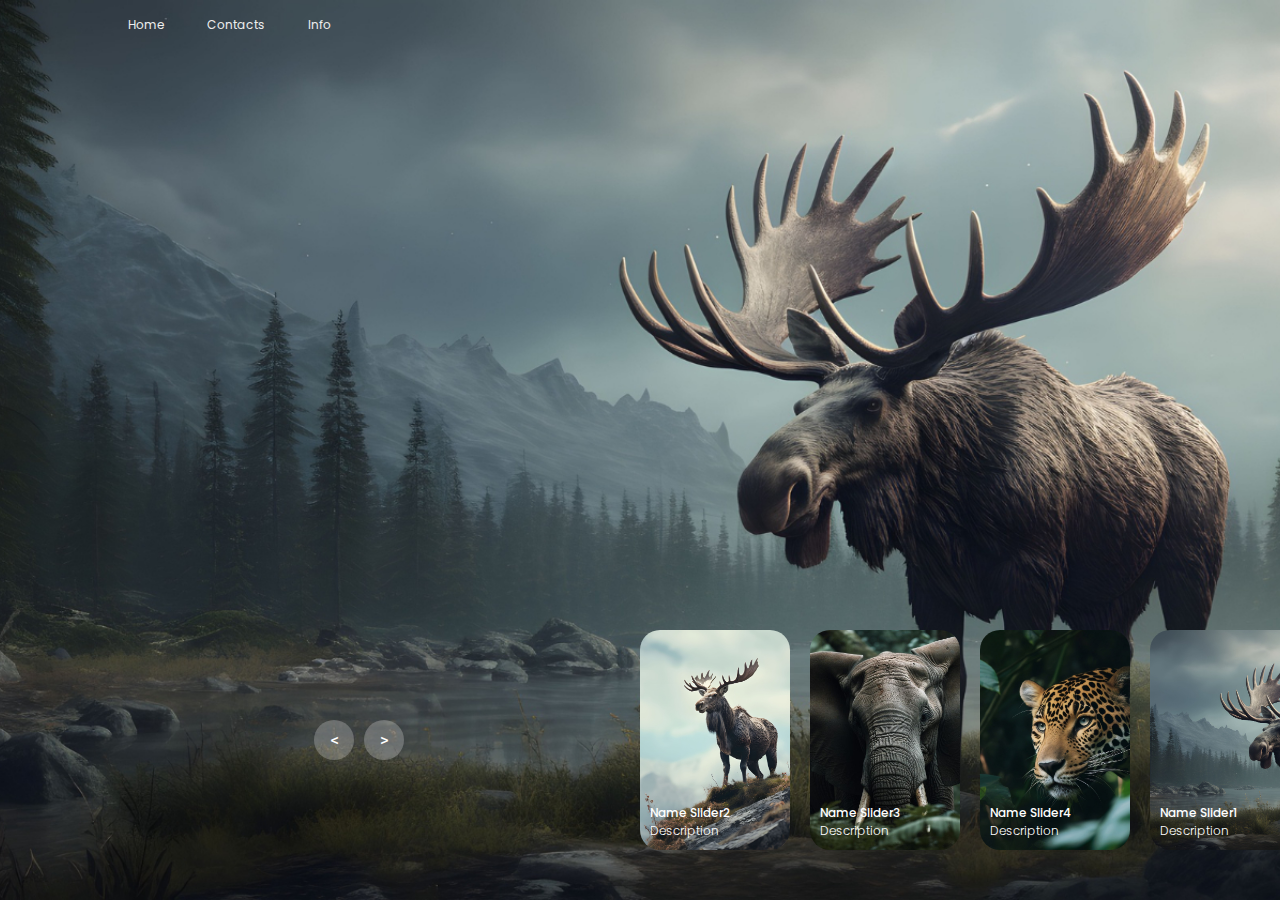
<file: index.html>
<!DOCTYPE html>
<html lang="en">
<head>
    <meta charset="UTF-8">
    <meta name="viewport" content="width=device-width, initial-scale=1.0">
    <title>Document</title>
    <link rel="stylesheet" href="css/style.css">
</head>
<body>
    <header>
        <nav>
           <a href="">Home</a>
            <a href="">Contacts</a>
            <a href="">Info</a>
        </nav>
    </header>

    <!-- gambar -->
    <div class="gambar">
        <!-- list item -->
        <div class="list">
            <div class="item">
                <img src="image/img1.jpg">
                <div class="content">
                    <div class="author">MAS'UD</div>
                    <div class="title">DESAIN FRONTEND</div>
                    <div class="topic">ANIMALS</div>
                    <div class="des">
                        <!-- lorem 50 -->
                     Hewan, binatang, atau satwa adalah organisme eukariotik multiseluler yang membentuk kerajaan biologi Animalia. Dengan sedikit pengecualian, hewan mengonsumsi bahan organik, menghirup oksigen, dapat bergerak, bereproduksi secara seksual, dan tumbuh dari bola sel yang berongga, blastula, 
                    </div>
                    <div class="buttons">
                        <button>SEE MORE</button>
                        <button>SUBSCRIBE</button>
                    </div>
                </div>
            </div>
            <div class="item">
                <img src="image/img2.jpg">
                <div class="content">
                    <div class="author">MAS'UD</div>
                    <div class="title">DESAIN FRONTEND</div>
                    <div class="topic">ANIMALS</div>
                    <div class="des">
                        Hewan, binatang, atau satwa adalah organisme eukariotik multiseluler yang membentuk kerajaan biologi Animalia. Dengan sedikit pengecualian, hewan mengonsumsi bahan organik, menghirup oksigen, dapat bergerak, bereproduksi secara seksual, dan tumbuh dari bola sel yang berongga, blastula, 
                    </div>
                    <div class="buttons">
                        <button>SEE<a href=""></a> MORE</button>
                        <button>SUBSCRIBE</button>
                    </div>
                </div>
            </div>
            <div class="item">
                <img src="image/img3.jpg">
                <div class="content">
                    <div class="author">MAS'UD</div>
                    <div class="title">DESAIN FRONTEND</div>
                    <div class="topic">ANIMALS</div>
                    <div class="des">
                        Hewan, binatang, atau satwa adalah organisme eukariotik multiseluler yang membentuk kerajaan biologi Animalia. Dengan sedikit pengecualian, hewan mengonsumsi bahan organik, menghirup oksigen, dapat bergerak, bereproduksi secara seksual, dan tumbuh dari bola sel yang berongga, blastula, 
                    </div>
                    <div class="buttons">
                        <button>SEE<a href=""></a> MORE</button>
                        <button>SUB<a href=""></a>CRIBE</button>
                    </div>
                </div>
            </div>
            <div class="item">
                <img src="image/img4.jpg">
                <div class="content">
                    <div class="author">MAS'UD</div>
                    <div class="title">DESAIN FRONTEND</div>
                    <div class="topic">ANIMALS</div>
                    <div class="des">
                        Hewan, binatang, atau satwa adalah organisme eukariotik multiseluler yang membentuk kerajaan biologi Animalia. Dengan sedikit pengecualian, hewan mengonsumsi bahan organik, menghirup oksigen, dapat bergerak, bereproduksi secara seksual, dan tumbuh dari bola sel yang berongga, blastula, 
                    </div>
                    <div class="buttons">
                        <button>SEE<a href=""></a> MORE</button>
                        <button>SUB<a href=""></a>CRIBE</button>
                    </div>
                </div>
            </div>
        </div>
        <!-- list thumnail -->
        <div class="thumbnail">
            <div class="item">
                <img src="image/img1.jpg">
                <div class="content">
                    <div class="title">
                        Name Slider1
                    </div>
                    <div class="description">
                        Description
                    </div>
                </div>
            </div>
            <div class="item">
                <img src="image/img2.jpg">
                <div class="content">
                    <div class="title">
                        Name Slider2
                    </div>
                    <div class="description">
                        Description
                    </div>
                </div>
            </div>
            <div class="item">
                <img src="image/img3.jpg">
                <div class="content">
                    <div class="title">
                        Name Slider3
                    </div>
                    <div class="description">
                        Description
                    </div>
                </div>
            </div>
            <div class="item">
                <img src="image/img4.jpg">
                <div class="content">
                    <div class="title">
                        Name Slider4
                    </div>
                    <div class="description">
                        Description
                    </div>
                </div>
            </div>
        </div>
        <!-- next prev -->

        <div class="arrows">
            <button id="prev"><</button>
            <button id="next">></button>
        </div>
        <!-- time running -->
        <div class="time"></div>
    </div>

    <script src="js/app.js"></script>
</body>
</html>
</file>
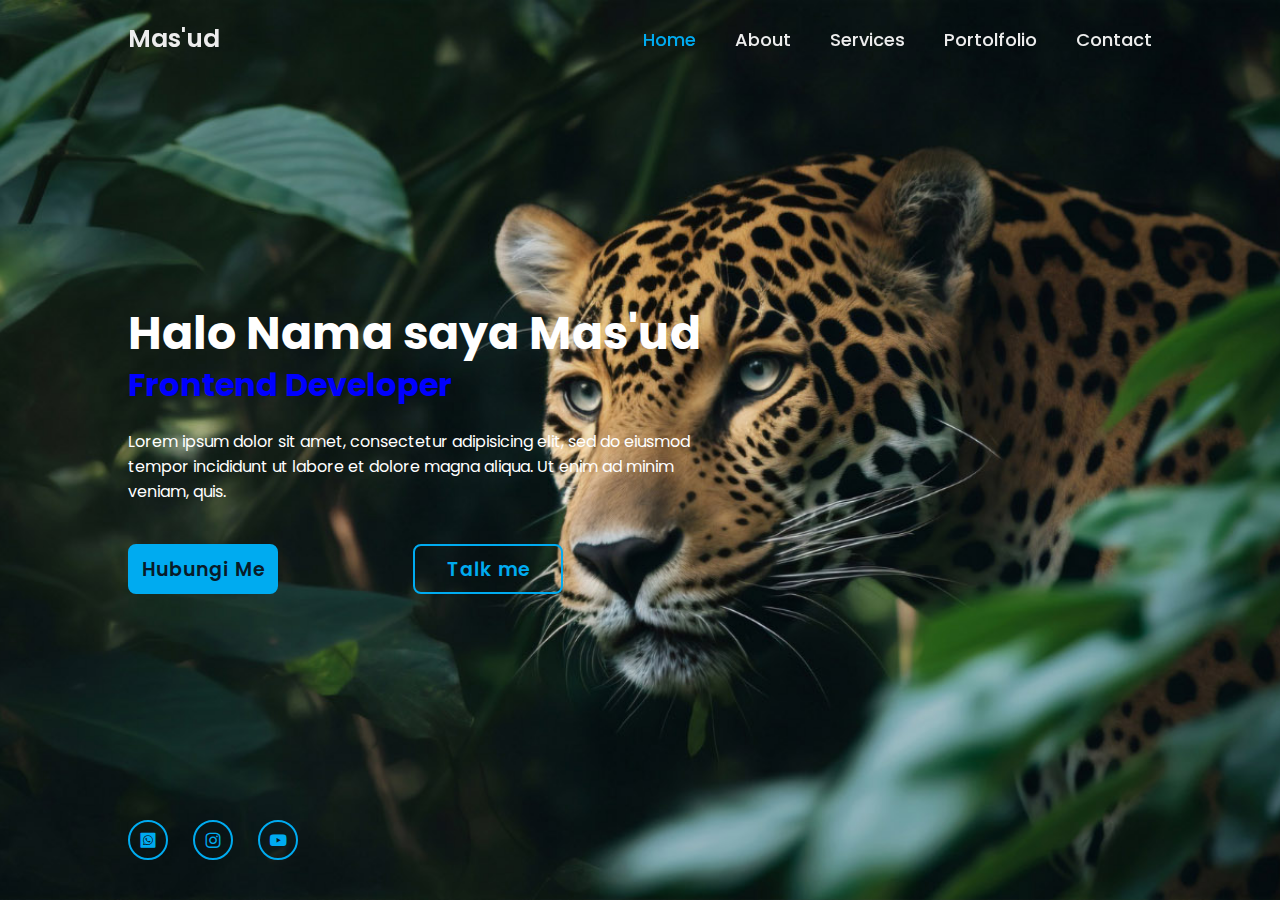
<file: portofolio.html>
<!DOCTYPE html>
<html lang="id">
<head>
	<meta charset="utf-8">
	<meta name="viewport" content="width=device-width, initial-scale=1.0">
	<title>portofolio</title>
	<link rel="stylesheet" type="text/css" href="css/cssporto.css">
	<link href='https://unpkg.com/boxicons@2.1.4/css/boxicons.min.css' rel='stylesheet'>
</head>
<body>
<header class="header"> 
	<a class="logo">Mas'ud</a>
	<nav class="navbar">
		<a href="#" class="active">Home</a>
		<a href="#">About</a>
		<a href="#">Services</a>
		<a href="#">Portolfolio</a>
		<a href="#">Contact</a>

	</nav>
</header>
<section class="home">
	<div class="home-content">
		<h1>Halo Nama saya Mas'ud</h1>
		<h3>Frontend Developer</h3>
		<p>Lorem ipsum dolor sit amet, consectetur adipisicing elit, sed do eiusmod
		tempor incididunt ut labore et dolore magna aliqua. Ut enim ad minim veniam,
		quis.</p>
		<div class="btn-box">
			<a href="">Hubungi Me</a>
			<a href="">Talk me</a>
		</div>
	</div>


	<div class="home-sci">
		<a href=""><i class='bx bxl-whatsapp-square'></i></a>
		<a href=""><i class='bx bxl-instagram' ></i></a>
		<a href=""><i class='bx bxl-youtube' ></i></a>
	</div>
	<span class="home-imgHover"></span>
</section>

</body>
</html>
</file>
<file: css/style.css>
/* fonts.google.com   poppins */
@import url('https://fonts.googleapis.com/css2?family=Poppins:ital,wght@0,100;0,200;0,300;0,400;0,500;0,600;0,700;0,800;0,900;1,100;1,200;1,300;1,400;1,500;1,600;1,700;1,800;1,900&display=swap');
body{
    margin: 0;
    background-color: #000;
    color: #eee;
    font-family: Poppins;
    font-size: 12px;
}
a{
    text-decoration: none;
}
header{
    width: 1140px;
    max-width: 80%;
    margin: auto;
    height: 50px;
    display: flex;
    align-items: center;
    position: relative;
    z-index: 100;
}
header a{
    color: #eee;
    margin-right: 40px;
}
/* gambar */
.gambar{
    height: 100vh;
    margin-top: -50px;
    width: 100vw;
    overflow: hidden;
    position: relative;
}
.gambar .list .item{
    width: 100%;
    height: 100%;
    position: absolute;
    inset: 0 0 0 0;
}
.gambar .list .item img{
    width: 100%;
    height: 100%;
    object-fit: cover;
}
.gambar .list .item .content{
    position: absolute;
    top: 20%;
    width: 1140px;
    max-width: 80%;
    left: 50%;
    transform: translateX(-50%);
    padding-right: 30%;
    box-sizing: border-box;
    color: #fff;
    text-shadow: 0 5px 10px #0004;
}
.gambar .list .item .author{
    font-weight: bold;
    letter-spacing: 10px;
}
.gambar .list .item .title,
.gambar .list .item .topic{
    font-size: 5em;
    font-weight: bold;
    line-height: 1.3em;
}
.gambar .list .item .topic{
    color: #f1683a;
}
.gambar .list .item .buttons{
    display: grid;
    grid-template-columns: repeat(2, 130px);
    grid-template-rows: 40px;
    gap: 5px;
    margin-top: 20px;
}
.gambar .list .item .buttons button{
    border: none;
    background-color: #eee;
    letter-spacing: 3px;
    font-family: Poppins;
    font-weight: 500;
    color: #fb4848;
}
.gambar .list .item .buttons button a{
    border: none;
    background-color: #eee;
    letter-spacing: 3px;
    font-family: Poppins;
    font-weight: 500;
    color: #060606;
}
.gambar .list .item .buttons button:nth-child(2){
    background-color: #fb4848;
    color: #ffffff;
}
/* thumbail */
.thumbnail{
    position: absolute;
    bottom: 50px;
    left: 50%;
    width: max-content;
    z-index: 100;
    display: flex;
    gap: 20px;
}
.thumbnail .item{
    width: 150px;
    height: 220px;
    flex-shrink: 0;
    position: relative;
}
.thumbnail .item img{
    width: 100%;
    height: 100%;
    object-fit: cover;
    border-radius: 20px;
}
.thumbnail .item .content{
    color: #fff;
    position: absolute;
    bottom: 10px;
    left: 10px;
    right: 10px;
}
.thumbnail .item .content .title{
    font-weight: 500;
}
.thumbnail .item .content .description{
    font-weight: 300;
}
/* arrows */
.arrows{
    position: absolute;
    top: 80%;
    right: 52%;
    z-index: 100;
    width: 300px;
    max-width: 30%;
    display: flex;
    gap: 10px;
    align-items: center;
}
.arrows button{
    width: 40px;
    height: 40px;
    border-radius: 50%;
    background-color: #eee4;
    border: none;
    color: #fff;
    font-family: monospace;
    font-weight: bold;
    transition: .5s;
}
.arrows button:hover{
    background-color: #fff;
    color: #000;
}

/* animation */
.gambar .list .item:nth-child(1){
    z-index: 1;
}

/* animation text in first item */

.gambar .list .item:nth-child(1) .content .author,
.gambar .list .item:nth-child(1) .content .title,
.gambar .list .item:nth-child(1) .content .topic,
.gambar .list .item:nth-child(1) .content .des,
.gambar .list .item:nth-child(1) .content .buttons
{
    transform: translateY(50px);
    filter: blur(20px);
    opacity: 0;
    animation: showContent .5s 1s linear 1 forwards;
}
/* Dengan menggunakan @keyframes, kita dapat mengatur perubahan transformasi, warna, posisi, dan efek lain pada elemen HTML. */
@keyframes showContent{
    to{
        transform: translateY(0px);
        filter: blur(0px);
        opacity: 1;
    }
}
.gambar .list .item:nth-child(1) .content .title{
    animation-delay: 1.2s!important;
}
.gambar .list .item:nth-child(1) .content .topic{
    animation-delay: 1.4s!important;
}
.gambar .list .item:nth-child(1) .content .des{
    animation-delay: 1.6s!important;
}
.gambar .list .item:nth-child(1) .content .buttons{
    animation-delay: 1.8s!important;
}
/* menambahkan animasi ketika klik next */
.gambar.next .list .item:nth-child(1) img{
    width: 150px;
    height: 220px;
    position: absolute;
    bottom: 50px;
    left: 50%;
    border-radius: 30px;
    animation: showImage .5s linear 1 forwards;
}
@keyframes showImage{
    to{
        bottom: 0;
        left: 0;
        width: 100%;
        height: 100%;
        border-radius: 0;
    }
}

.gambar.next .thumbnail .item:nth-last-child(1){
    overflow: hidden;
    animation: showThumbnail .5s linear 1 forwards;
}
.gambar.prev .list .item img{
    z-index: 100;
}
@keyframes showThumbnail{
    from{
        width: 0;
        opacity: 0;
    }
}
.gambar.next .thumbnail{
    animation: effectNext .5s linear 1 forwards;
}

@keyframes effectNext{
    from{
        transform: translateX(150px);
    }
}

/* merunning waktu */

.gambar .time{
    position: absolute;
    z-index: 1000;
    width: 0%;
    height: 3px;
    background-color: #f1683a;
    left: 0;
    top: 0;
}

.gambar.next .time,
.gambar.prev .time{
    animation: runningTime 3s linear 1 forwards;
}
@keyframes runningTime{
    from{ width: 100%}
    to{width: 0}
}


/* fungsi fitur prev click */

.gambar.prev .list .item:nth-child(2){
    z-index: 2;
}

.gambar.prev .list .item:nth-child(2) img{
    animation: outFrame 0.5s linear 1 forwards;
    position: absolute;
    bottom: 0;
    left: 0;
}
@keyframes outFrame{
    to{
        width: 150px;
        height: 220px;
        bottom: 50px;
        left: 50%;
        border-radius: 20px;
    }
}

.gambar.prev .thumbnail .item:nth-child(1){
    overflow: hidden;
    opacity: 0;
    animation: showThumbnail .5s linear 1 forwards;
}
.gambar.next .arrows button,
.gambar.prev .arrows button{
    pointer-events: none;
}
.gambar.prev .list .item:nth-child(2) .content .author,
.gambar.prev .list .item:nth-child(2) .content .title,
.gambar.prev .list .item:nth-child(2) .content .topic,
.gambar.prev .list .item:nth-child(2) .content .des,
.gambar.prev .list .item:nth-child(2) .content .buttons
{
    animation: contentOut 1.5s linear 1 forwards!important;
}



@keyframes contentOut{
    to{
        transform: translateY(-150px);
        filter: blur(20px);
        opacity: 0;
    }
}
@media screen and (max-width: 678px) {
    .gambar .list .item .content{
        padding-right: 0;
    }
    .gambar .list .item .content .title{
        font-size: 30px;
    }
}
</file>
<file: css/cssporto.css>
@import url('https://fonts.googleapis.com/css2?family=Poppins:ital,wght@0,100;0,200;0,300;0,400;0,500;0,600;0,700;0,800;0,900;1,100;1,200;1,300;1,400;1,500;1,600;1,700;1,800;1,900&display=swap');

*{
	margin: 0;
	padding: 0;
	box-sizing: border-box;
	font-family: 'poppins','sans-serif';

}
body {
  background: #081b29;
 color: #fff;
}
.header{
	position: fixed;
	top: 10;
	left: 10;
	width: 100%;
	padding: 20px 10%;
    background: transparent;
    display: flex;
    justify-content: space-between;
    align-items: center;
    z-index: 100;
}
.logo{
/*	position: relative;*/
	font-size: 25px;
	color: #ededed;
	text-decoration: none;
	font-weight: 600;
}
/*.logo::before{
content: '';
position: absolute;
top: 0;
right: 0;
width: 100%;
height: 100%;
background: ghostwhite;
animation: showRight 1s ease forwards;
animation-delay: .3s;
}*/
.navbar a{
	font-size: 18px;
	color: #ededed;
	text-decoration: none;
	font-weight: 500;
	margin-left: 35px;
	transition: .2s;

}
.navbar a:hover, .navbar a.active{
	color: #00abf0;
}
.home{
	height: 100vh;
	align-items: center;
	display: flex;
	background: url('../image/img4.jpg') no-repeat;
	background-size: cover;
	background-position: center;
	display: flex;
	align-items: center;
	padding: 0 10%;
}
.home-content{
	max-width: 600px;

}
.home-content h1{
	position: relative;
	font-size: 46px;
	font-weight: 700;
	line-height: 1.2;
}

/*.home-content h1::before{
content: '';
position: absolute;
top: 0;
right: 0;
width: 100%;
height: 100%;
background: ghostwhite;
animation: showRight 1s ease forwards;
animation-delay: .1s;
}*/

.home-content h3{
	position: relative;
	font-size: 32px;
	font-weight: 700;
    color: blue;
}
/*.home-content h3::before{
content: '';
position: absolute;
top: 0;
right: 0;
width: 100%;
height: 100%;
background: ghostwhite;
animation: showRight 1s ease forwards;
animation-delay: 1.3s;
}*/
.home-content p{
	position: relative;
	font-size: 16px;
	margin: 20px 0 40px;
}
/*.home-content p::before{
content: '';
position: absolute;
top: 0;
right: 0;
width: 100%;
height: 100%;
background: ghostwhite;
animation: showRight 1s ease forwards;
animation-delay: 1.6s;
}*/
.home-content .btn-box{
	position: relative;
	display: flex;
	justify-content: space-between;

	width: 435px;
	height: 50px;
/*	background: yellowgreen;*/
}
/*.home-content  .btn-box::before{
content: '';
position: absolute;
top: 0;
right: 0;
width: 100%;
height: 100%;
background: ghostwhite;
animation: showRight 1s ease forwards;
animation-delay: 1.9s;
z-index: 2;
}*/
.btn-box a{
	position: relative;
	display: inline-flex;
	justify-content: center;
	align-items: center;
	width: 150px;
	height: 100%;
	background: #00abf0;
	border: 2px solid #00abf0;
	border-radius: 8px;
	font-size: 19px;
	color: #081b29;
	text-decoration: none;
	font-weight: 600;
	letter-spacing: 1px;
	z-index: 1;
	overflow: hidden;
}
.btn-box a:nth-child(2){
    background: transparent;
    color: #00abf0;

}
.btn-box a::before {
	content: '';
	position: absolute;
	top: 0;
	left: 0;
	width: 0;
	height: 100%;
	background: greenyellow;
	z-index: -1;
	transition: .5s;
}
.btn-box a:hover::before{
	width: 100%;
}

.home-sci{
	position: absolute;
	bottom: 40px;
	width: 170px;
    display: flex;
    justify-content: space-between;

}
.home-sci a{
	position: relative;
	display: inline-flex;
	width: 40px;
	height: 40px;
	justify-content: center;
	align-items: center;
	background: transparent;
	border: 2px solid #00abf0;
border-radius: 50%;
font-size: 20px;
color: #00abf0;
text-decoration: none;
z-index: 1;
overflow: hidden;
transition: .5s;
}
home-sci a:hover{
	color: #081b29;
}

.home-sci a::before{
	content: '';
	position: absolute;
	top: 0;
	left: 0;
	width: 0;
	height: 100%;
	background: ghostwhite;
	z-index: -1;
transition: .5s;
}

.home-sci a:hover::before{
	width: 100%;
}

.home-imgHover{
	position: absolute;
	top: 0;
	right: 30px;
	width: 500px;
	height: 100%;
	background: transparent;
	transition: 3s;
/*	border: 2px solid red;*/

}
.home-imgHover:hover{
 background: #081b29;
 opacity: .8;
}

/*tahap ke 2*/
/*@keyframes showRight{
	100%{
		width: 0;
	}
}*/
</file>
